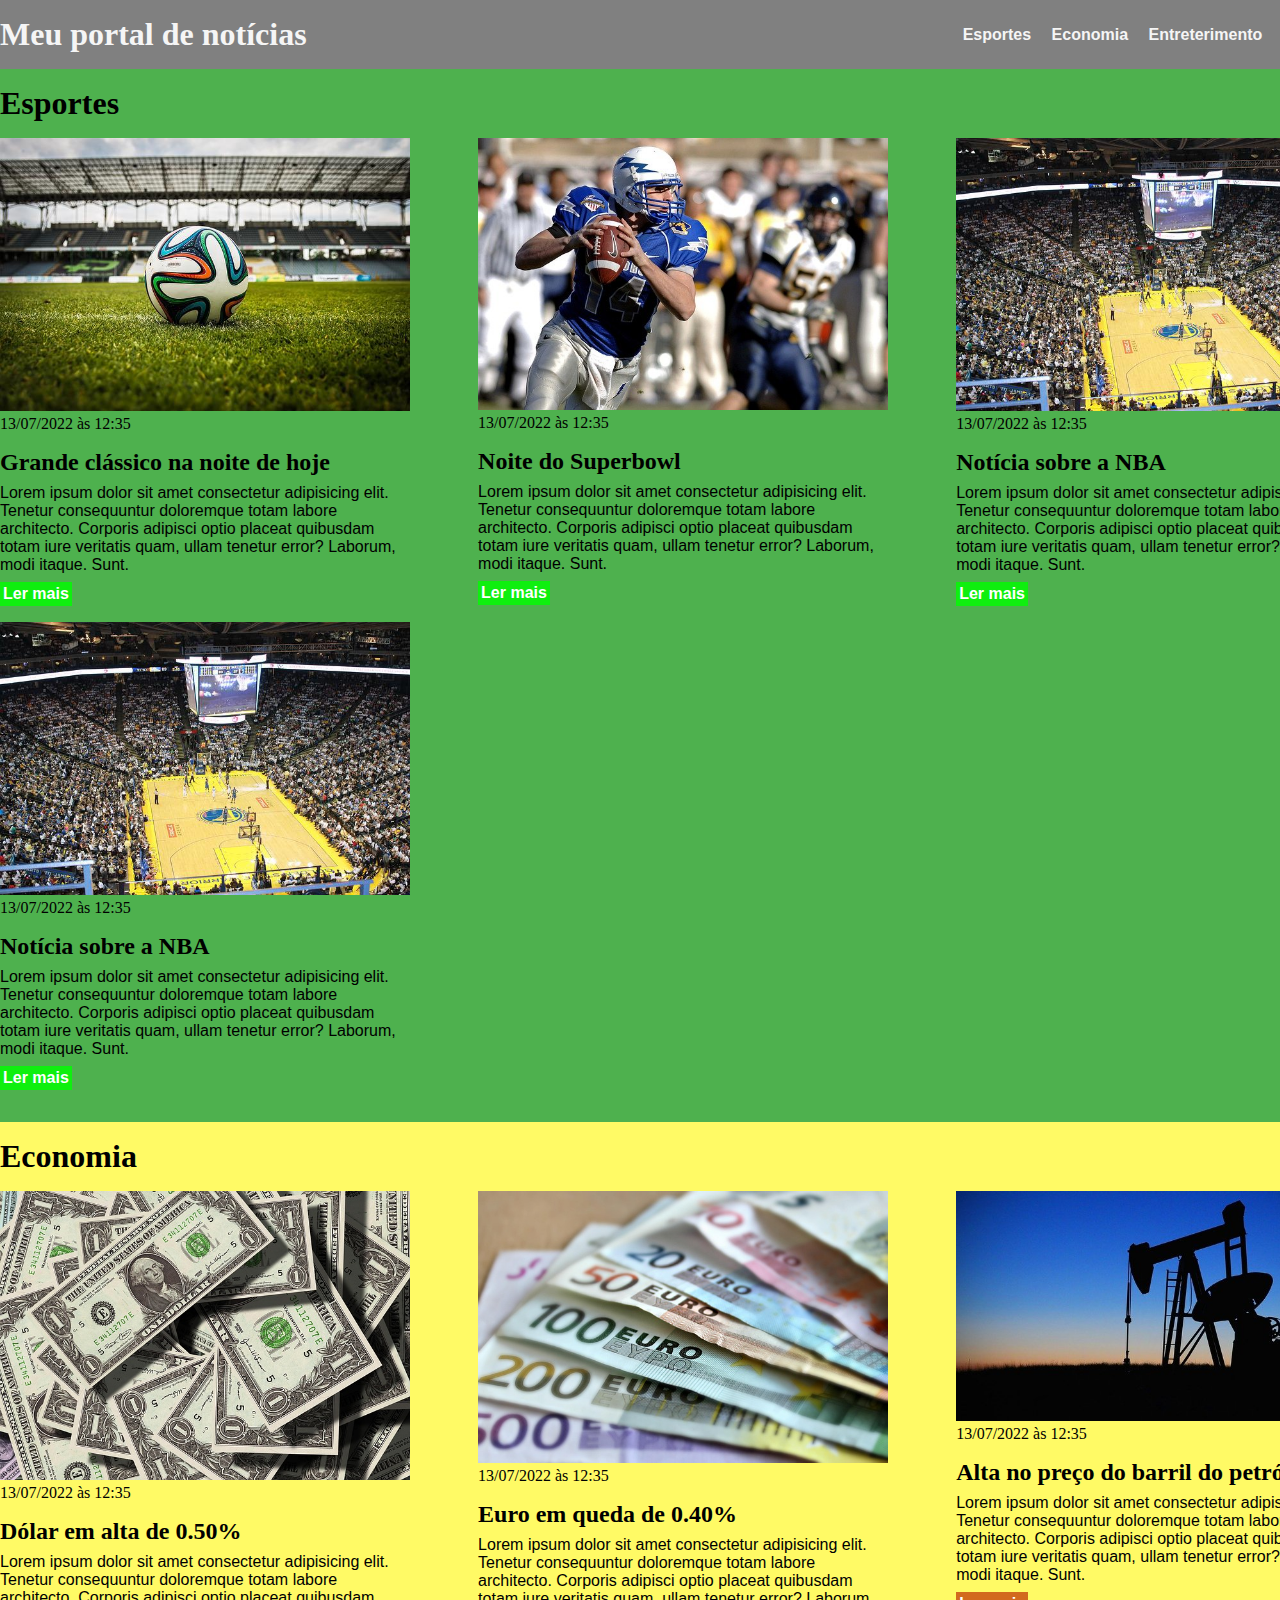
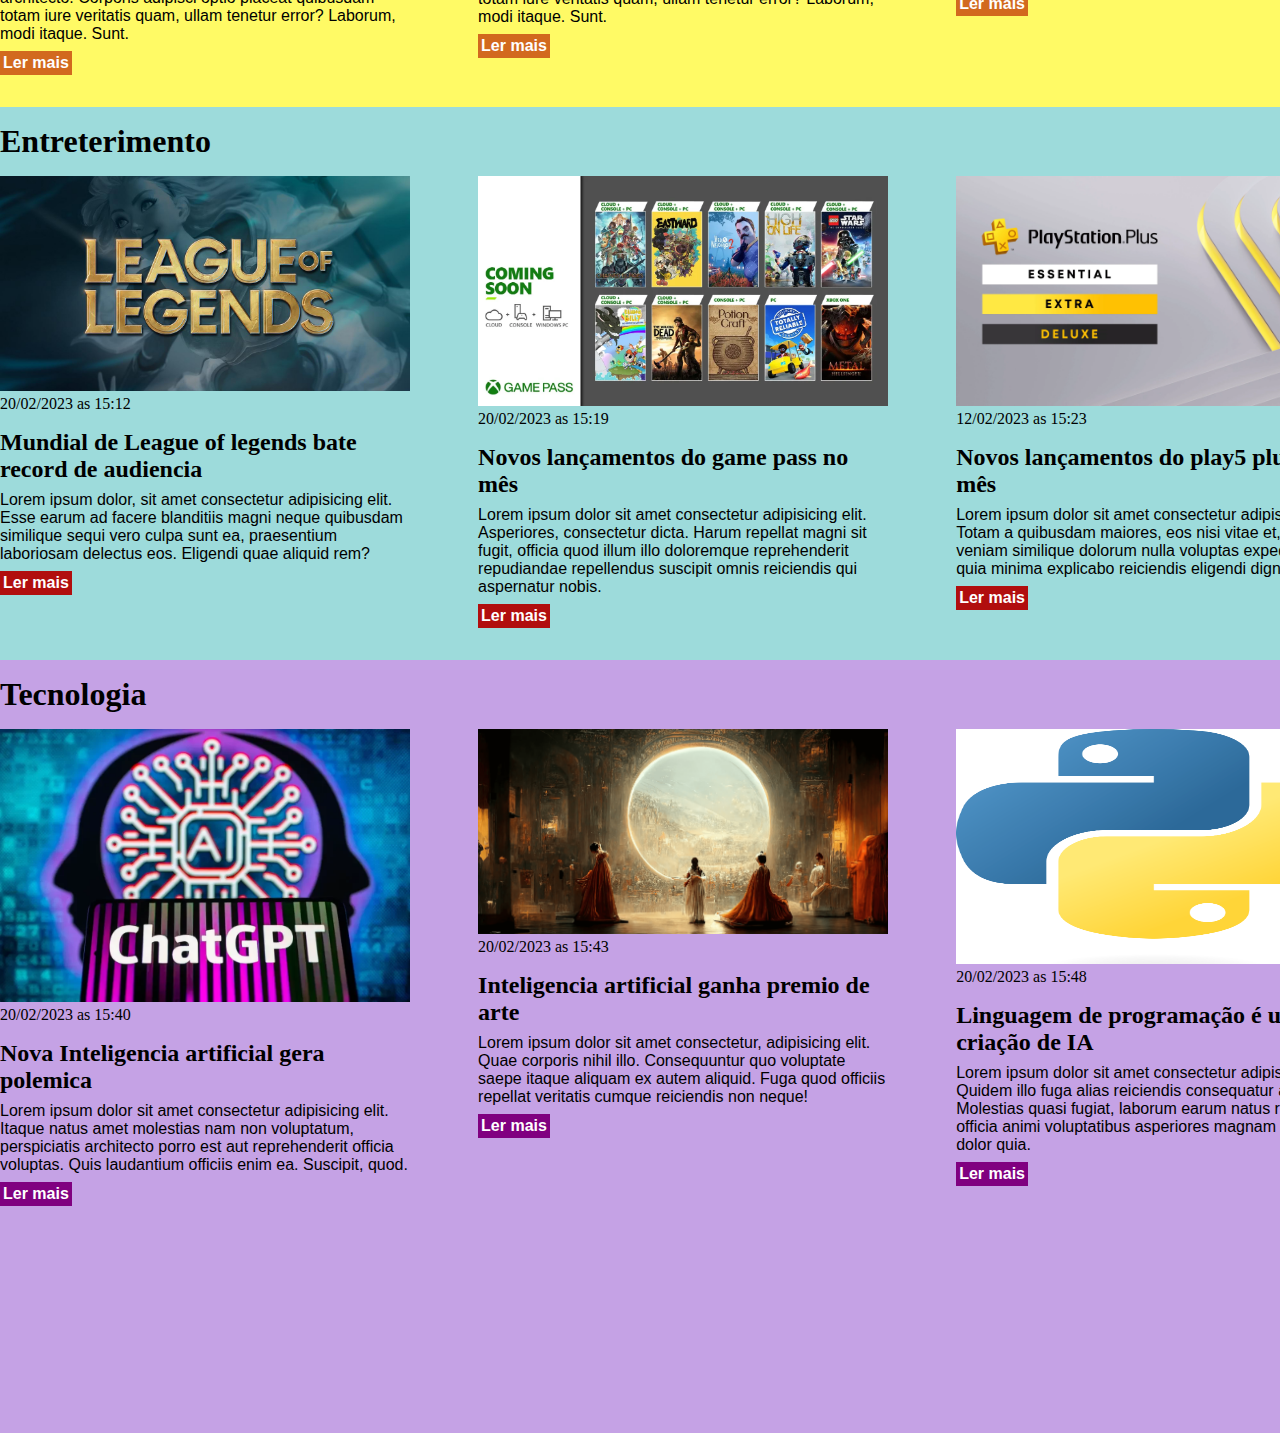
<file: index.html>
<!DOCTYPE html>
<html lang="pt-BR">
<head>
    <meta charset="UTF-8">
    <meta http-equiv="X-UA-Compatible" content="IE=edge">
    <meta name="viewport" content="width=device-width, initial-scale=1.0">
    <title>Meu portal de notícias</title>
    <link rel="stylesheet" href="./main.css" />
</head>
<body>
    <header>
        <div class="container">
            <h1>Meu portal de notícias</h1>
            <nav>
                <ul>
                    <li>
                        <a href="#sports" title="Ir para a seção de esportes">Esportes</a>
                    </li>
                    <li>
                        <a href="#economy" title="Ir para a seção de notícias">Economia</a>
                    </li>
                    <li>
                        <a href="#entreterimento" title="Ir para a seção de entreterimento">Entreterimento</a>
                    </li>
                    <li>
                        <a href="#tecnologia" title="Ir para a seção de tecnologia">Tecnologia</a>
                    </li>
                </ul>
            </nav>
        </div>
    </header>
    <section id="sports">
        <div class="container">
        <h2>Esportes</h2>
        <div class="articles">
            <article>
                <img src="./imagens/futebol.jpg" alt="Bola de futebol no gramado" />
                <header>
                    <time class="creation-date">13/07/2022 às 12:35</time>
                </header>
                <h3>Grande clássico na noite de hoje</h3>
                <p>
                    Lorem ipsum dolor sit amet consectetur adipisicing elit. Tenetur consequuntur doloremque totam labore architecto. Corporis adipisci optio placeat quibusdam totam iure veritatis quam, ullam tenetur error? Laborum, modi itaque. Sunt.
                </p>
                <a href="#" title="Leia a notícia completa">Ler mais</a>
            </article>
            <article>
                <img src="./imagens/futebol-americano.jpg" alt="Jogador de futebol americano correndo com a bola na mão" />
                <header>
                    <time >13/07/2022 às 12:35</time>
                </header>
                <h3>Noite do Superbowl</h3>
                <p>
                    Lorem ipsum dolor sit amet consectetur adipisicing elit. Tenetur consequuntur doloremque totam labore architecto. Corporis adipisci optio placeat quibusdam totam iure veritatis quam, ullam tenetur error? Laborum, modi itaque. Sunt.
                </p>
                <a href="#" title="Leia a notícia completa">Ler mais</a>
            </article>
        
        <article>
            <img src="./imagens/basquete.jpg" title="Vista aérea de uma quadra de basquete" />
            <header>
                <time>13/07/2022 às 12:35</time>
            </header>
            <h3>Notícia sobre a NBA</h3>
            <p>
                Lorem ipsum dolor sit amet consectetur adipisicing elit. Tenetur consequuntur doloremque totam labore architecto. Corporis adipisci optio placeat quibusdam totam iure veritatis quam, ullam tenetur error? Laborum, modi itaque. Sunt.
            </p>
            <a href="#" title="Leia a notícia completa">Ler mais</a>
        </article>
        <article>
            <img src="./imagens/basquete.jpg" title="Vista aérea de uma quadra de basquete" />
            <header>
                <time>13/07/2022 às 12:35</time>
            </header>
            <h3>Notícia sobre a NBA</h3>
            <p>
                Lorem ipsum dolor sit amet consectetur adipisicing elit. Tenetur consequuntur doloremque totam labore architecto. Corporis adipisci optio placeat quibusdam totam iure veritatis quam, ullam tenetur error? Laborum, modi itaque. Sunt.
            </p>
            <a href="#" title="Leia a notícia completa">Ler mais</a>
        </article>
    </div>
    </div>
    </section>
    <section id="economy">
        <div class="container">
            <h2 >Economia</h2>
            <div class="articles">
                <article>
                    <img src="./imagens/dolares.jpg" alt="Muitos dólares" />
                    <header>
                        <time>13/07/2022 às 12:35</time>
                    </header>
                    <h3>Dólar em alta de 0.50%</h3>
                    <p>
                        Lorem ipsum dolor sit amet consectetur adipisicing elit. Tenetur consequuntur doloremque totam labore architecto. Corporis adipisci optio placeat quibusdam totam iure veritatis quam, ullam tenetur error? Laborum, modi itaque. Sunt.
                    </p>
                    <a href="#" title="Leia a notícia completa">Ler mais</a>
                </article>
                <article>
                    <img src="./imagens/euro.jpg" alt="Várias notas de euro" />
                    <header>
                        <time>13/07/2022 às 12:35</time>
                    </header>
                    <h3>Euro em queda de 0.40%</h3>
                    <p>
                        Lorem ipsum dolor sit amet consectetur adipisicing elit. Tenetur consequuntur doloremque totam labore architecto. Corporis adipisci optio placeat quibusdam totam iure veritatis quam, ullam tenetur error? Laborum, modi itaque. Sunt.
                    </p>
                    <a href="#" title="Leia a notícia completa">Ler mais</a>
                </article>
                <article>
                    <img src="./imagens/petroleo.jpg" alt="Extração de petróleo" />
                    <header>
                        <time>13/07/2022 às 12:35</time>
                    </header>
                    <h3>Alta no preço do barril do petróleo</h3>
                    <p>
                        Lorem ipsum dolor sit amet consectetur adipisicing elit. Tenetur consequuntur doloremque totam labore architecto. Corporis adipisci optio placeat quibusdam totam iure veritatis quam, ullam tenetur error? Laborum, modi itaque. Sunt.
                    </p>
                    <a href="#" title="Leia a notícia completa">Ler mais</a>
                </article>
            </div>
    </div>
    </section>
    <section id="entreterimento">
        <div class="container">
            <h2>Entreterimento</h2>
            <div class="articles">
                <article>
                    <img src="imagens/lol.jpg" alt="League of Legends" />
                    <header>
                        <time>20/02/2023 as 15:12</time>
                    </header>
                    <h3>Mundial de League of legends bate record de audiencia</h3>
                    <p>
                        Lorem ipsum dolor, sit amet consectetur adipisicing elit. Esse earum ad facere blanditiis magni neque quibusdam similique sequi vero culpa sunt ea, praesentium laboriosam delectus eos. Eligendi quae aliquid rem?
                    </p>
                    <a href="#" title="Leia a noticia completa">Ler mais</a>
                </article>

                <article>
                    <img src="imagens/game_pass.jpg"  alt="Xbox game pass"/>
                    <header>
                        <time>20/02/2023 as 15:19</time>
                    </header>
                    <h3>Novos lançamentos do game pass no mês</h3>
                    <p>
                        Lorem ipsum dolor sit amet consectetur adipisicing elit. Asperiores, consectetur dicta. Harum repellat magni sit fugit, officia quod illum illo doloremque reprehenderit repudiandae repellendus suscipit omnis reiciendis qui aspernatur nobis.
                    </p>
                    <a href="#" title="Leia a noticia completa">Ler mais</a>
                </article>

                <article>
                    <img src="imagens/ps5plus.jpg" title="Play 5 plus"/>
                    <header>
                        <time>12/02/2023 as 15:23</time>
                    </header>
                    <h3>Novos lançamentos do play5 plus no mês</h3>
                    <p>
                        Lorem ipsum dolor sit amet consectetur adipisicing elit. Totam a quibusdam maiores, eos nisi vitae et, ducimus veniam similique dolorum nulla voluptas expedita eius quia minima explicabo reiciendis eligendi dignissimos?
                    </p>
                    <a href="#" title="Leia a noticia completa">Ler mais</a>
                </article>
            </div>
        </div>
    </section>
    <section id="tecnologia">
        <div class="container">
            <h2>Tecnologia</h2>
            <div class="articles">
                <article>
                    <img src="imagens/chatGPT.jpg" title="Chat GPT" />
                    <header>
                        <time>20/02/2023 as 15:40</time>
                    </header>
                    <h3>Nova Inteligencia artificial gera polemica</h3>
                    <p>
                        Lorem ipsum dolor sit amet consectetur adipisicing elit. Itaque natus amet molestias nam non voluptatum, perspiciatis architecto porro est aut reprehenderit officia voluptas. Quis laudantium officiis enim ea. Suscipit, quod.
                    </p>
                    <a href="#" title="Leia a noticia completa">Ler mais</a>
                </article>

                <article>
                    <img src="imagens/mid.jpg" title="midjorney" />
                    <header>
                        <time>20/02/2023 as 15:43</time>
                    </header>
                    <h3>Inteligencia artificial ganha premio de arte</h3>
                    <p>
                        Lorem ipsum dolor sit amet consectetur, adipisicing elit. Quae corporis nihil illo. Consequuntur quo voluptate saepe itaque aliquam ex autem aliquid. Fuga quod officiis repellat veritatis cumque reiciendis non neque!
                    </p>
                    <a href="#" title="Leia a noticia completa">Ler mais</a>
                </article>

                <article>
                    <img src="imagens/python.png" title="python" height="35%"/>
                    <header>
                        <time>20/02/2023 as 15:48</time>
                    </header>
                    <h3>Linguagem de programação é usada na criação de IA</h3>
                    <p>
                        Lorem ipsum dolor sit amet consectetur adipisicing elit. Quidem illo fuga alias reiciendis consequatur asperiores? Molestias quasi fugiat, laborum earum natus repellendus officia animi voluptatibus asperiores magnam laboriosam dolor quia.
                    </p>
                    <a href="#" title="Leia a notícia completa">Ler mais</a>
                </article>
            </div>

        </div>
    </section>
</body>
</html>
</file>
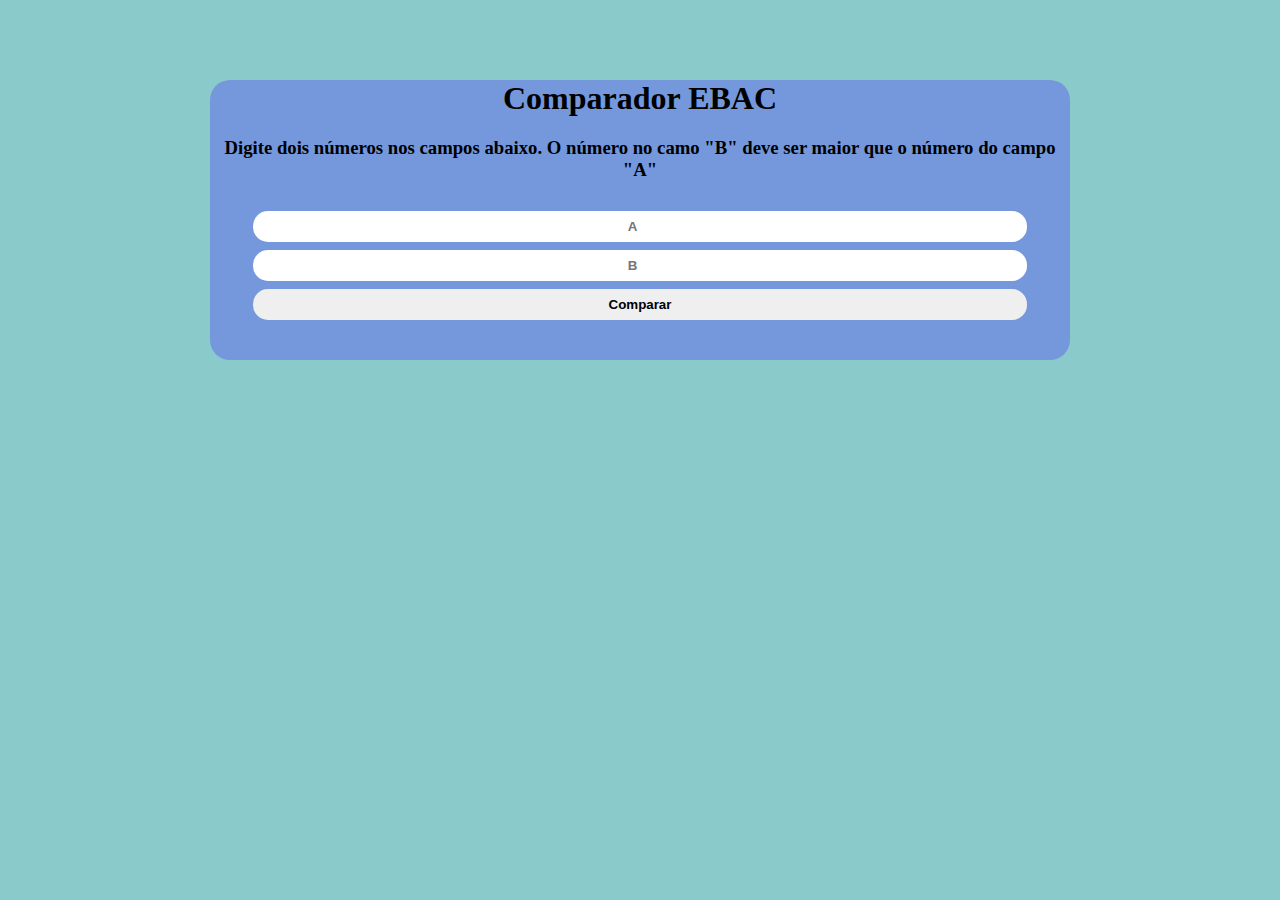
<file: comparador.html>
<!DOCTYPE html>
<html lang="pt-br">
<head>
    <meta charset="UTF-8">
    <meta http-equiv="X-UA-Compatible" content="IE=edge">
    <meta name="viewport" content="width=device-width, initial-scale=1.0">
    <title>Comparador</title>
    <link rel="stylesheet" href="style.css" />
</head>
<body>
    <div class="container">
        <h1>
            Comparador EBAC
        </h1>
        <h3>
            Digite dois números nos campos abaixo. O número no camo "B" deve ser maior que o número do campo "A"
        </h3>
        <form id="form-comparador">
            <input type="number" id="numero-A" placeholder="A" required />
            <input type="number" id="numero-B" placeholder="B" required />
            <button id="botao-submit" type="submit" >Comparar</button>
        </form>
        <p id="mensagem">
            Mensagem de sucesso ou erro
        </p>
    </div>
    <script src="comparador.js" ></script>
</body>
</html>
</file>
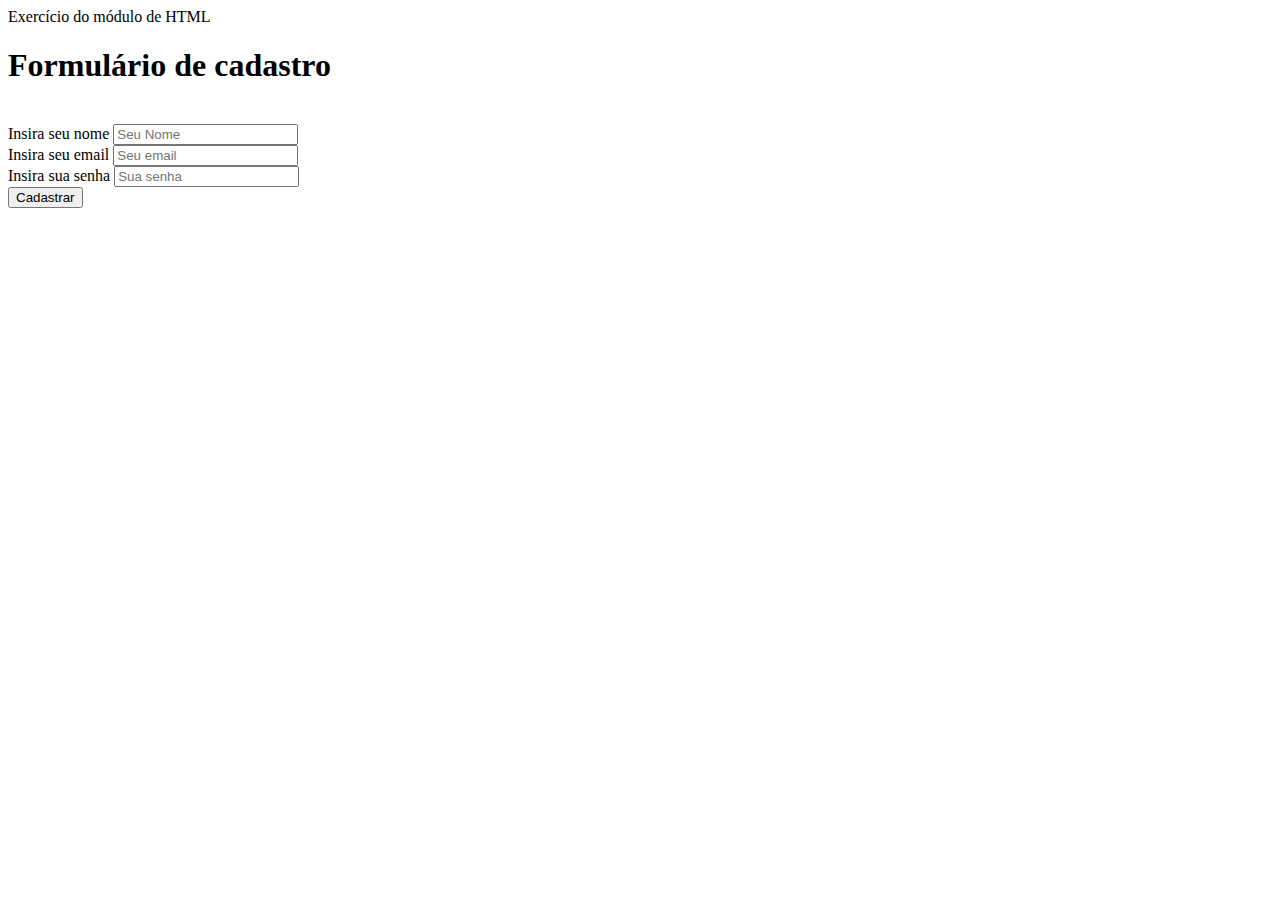
<file: exercicio_html.html>
<!DOCTYPE html>
<html lang="pt br">
<head>
    <meta charset="UTF-8">
    <meta http-equiv="X-UA-Compatible" content="IE=edge">
    <meta name="viewport" content="width=device-width, initial-scale=1.0">
    <title>Exercício HTML</title>
</head>
<body>
    <header>
        Exercício do módulo de HTML
    </header>
    <h1>Formulário de cadastro</h1>
    <br />
    <forms>
    <label for="Nome">Insira seu nome</label>
    <input id="Nome" type="text" placeholder="Seu Nome">
    <br />
    <label for="email">Insira seu email</label>
    <input id="email" type="email" placeholder="Seu email">
    <br />
    <label for="senha">Insira sua senha</label>
    <input id="senha" type="password" placeholder="Sua senha">
        <br />
    <button type="submit">Cadastrar</button>

    </forms>
</body>
</html>
</file>
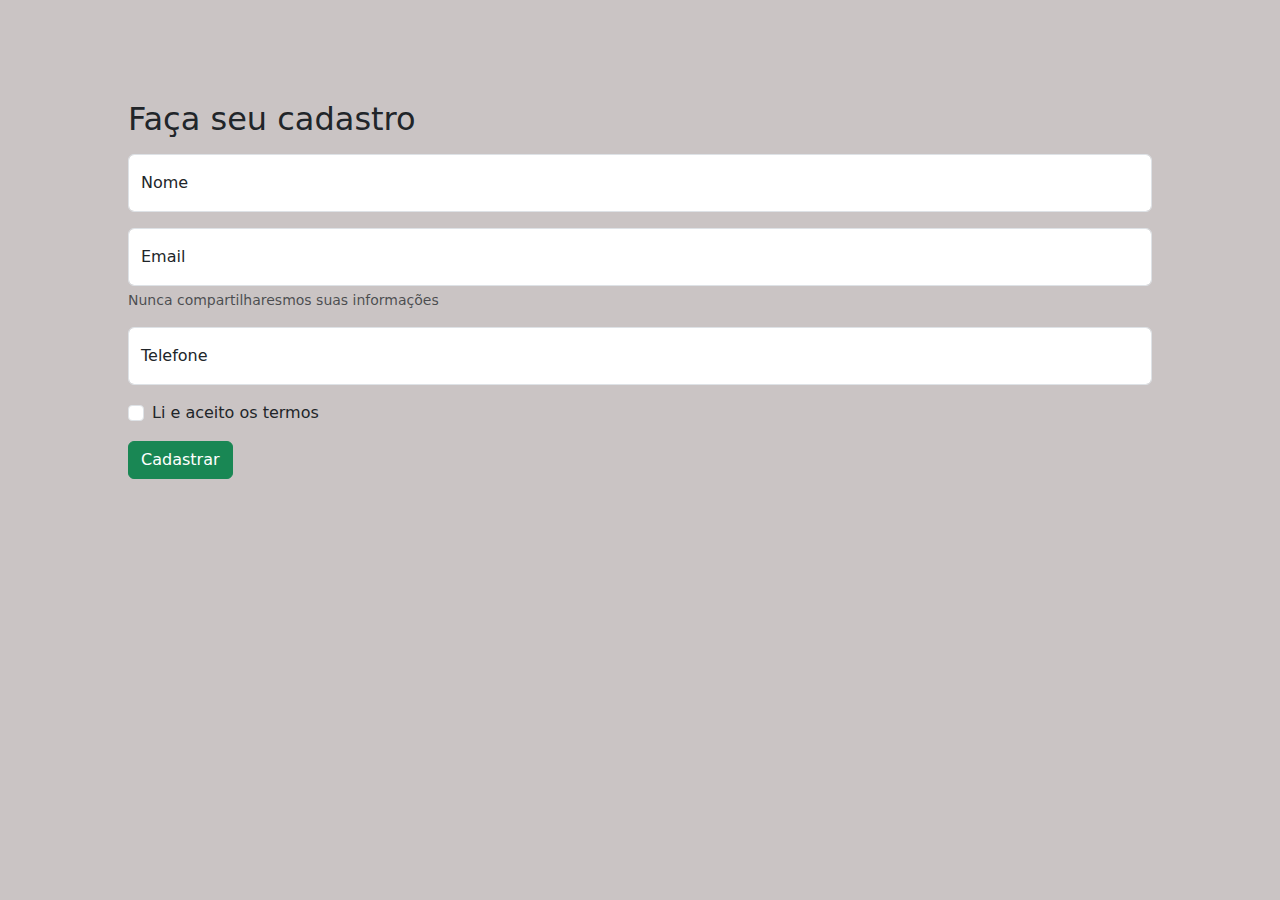
<file: exercicioBS.html>
<!DOCTYPE html>
<html lang="pt">
<head>
    <meta charset="UTF-8">
    <meta http-equiv="X-UA-Compatible" content="IE=edge">
    <meta name="viewport" content="width=device-width, initial-scale=1.0">
    <link rel="stylesheet" href="https://cdn.jsdelivr.net/npm/bootstrap@5.3.0/dist/css/bootstrap.min.css">
    <title>Formulario BS</title>
</head>
<style>
    body {
        background-color: rgba(198, 192, 192, 0.935);
    }

    form {
        max-width: 80%;
        width: 100%;
        margin: 0 auto;
        margin-top: 100px;
        
    }
</style>
<body>
    <form>
        <div class="mb-3">
          <h2>Faça seu cadastro</h2>
        </div>        
        <div class="form-floating mb-3">
          <input type="text" class="form-control" id="nome" placeholder="Nome">
          <label for="nome" >Nome</label>
        </div>
        <div class="form-floating mb-3">
          <input type="email" class="form-control" id="email" placeholder="Email" aria-describedby="emailInfo">
            <label for="email" >Email</label>
            <div id="emailInfo" class="form-text">Nunca compartilharesmos suas informações</div>
          </div>
        <div class="form-floating mb-3">
            <input type="tel" class="form-control" id="telefone" placeholder="Telefone">
            <label for="telefone" >Telefone</label>
          </div>
        <div class="mb-3 form-check">
          <input type="checkbox" class="form-check-input" id="check">
          <label class="form-check-label" for="check">Li e aceito os termos</label>
        </div>
        <button type="submit" class="btn btn-success">Cadastrar</button>
      </form>
      
</body>
</html>
</file>
<file: main.css>
*{
    box-sizing: border-box;
    margin: 0;
    padding: 0;
}

body >header{
    background-color: grey;
    padding: 16px 0;
    color: whitesmoke;
    width:max-content;
}


header .container {
    display:flex;
    align-items: center;
    justify-content: space-between;
}

header li {
    display: inline;
    font-family: Arial, Helvetica, sans-serif;
    font-weight: bold;
    margin-left:16px;
}

header li a {
    color:whitesmoke;
    text-decoration: none;
}

.container{
    width: 1366px;
    margin: 0 auto;
}

.articles {
    display: flex;
    flex-wrap: wrap;
    justify-content: space-between;
}

.articles article img {
    width:100%;
}

.articles article {
    width: 30%;
}

section{
    padding: 16px 0;
}

section h2,
.articles article {
    margin-bottom: 16px;
}

.articles article h3 {
    margin-top: 16px;
    margin-bottom: 8px;
}

.articles article a{
    background-color: blue;
    color:white;
    padding:3px;
    display: inline-block;
    text-decoration: none;
    font-weight: bold;
    margin-top: 8px;
}

.articles article a:hover {
    text-decoration: underline;
}
    


.articles article p,
.articles article a {
    font-family: Arial, Helvetica, sans-serif;
}

.articles article h3 {
    font-size: 24px;
}

section h2 {
    font-size: 32px;
}

#sports {
    background-color: rgb(78, 177, 78);
    width:max-content;
}

#sports .articles article a {
    background-color: rgba(0,255,0,0.8);
}

#economy {
    background-color: #fffa65;
    width:max-content;
}

#economy .articles article a {
    background-color:chocolate;
}

#entreterimento {
    background-color:rgb(157, 219, 219);
    width:max-content;
}

#entreterimento .articles article a {
    background-color:rgb(177, 14, 14);
}

#tecnologia {
    background-color:rgb(197, 162, 229);
    width:max-content;
}

#tecnologia a {
    background-color:purple;
}
</file>
<file: style.css>
*{
    margin: 0;
    padding: 0;
    box-sizing: border-box;
}

body {
    background-color: rgb(139, 202, 202);
}

.container {
    margin: 80px auto;
    max-width: 860px;
    width: 100%;
    background-color: rgb(116, 152, 219);
    border-radius: 20px;
    max-height: 300px;
    padding-bottom: 20px;
}

form {
    margin-top: 30px;
}

.container h1, .container h3 {
    margin-bottom: 20px;
    text-align: center;
}

input, button {
    display: block;
    padding: 8px;
    margin-bottom: 8px;
    width: 90%;
    margin-left: 5%;
    text-align: center;
    justify-content: center;
    border-radius: 15px;
    cursor: pointer;
    border: none;
    font-weight: bold;
}

button {
    margin-bottom: 20px;
}

#mensagem {
    text-align: center;
    padding: 10px;
    display: none;
}
</file>
